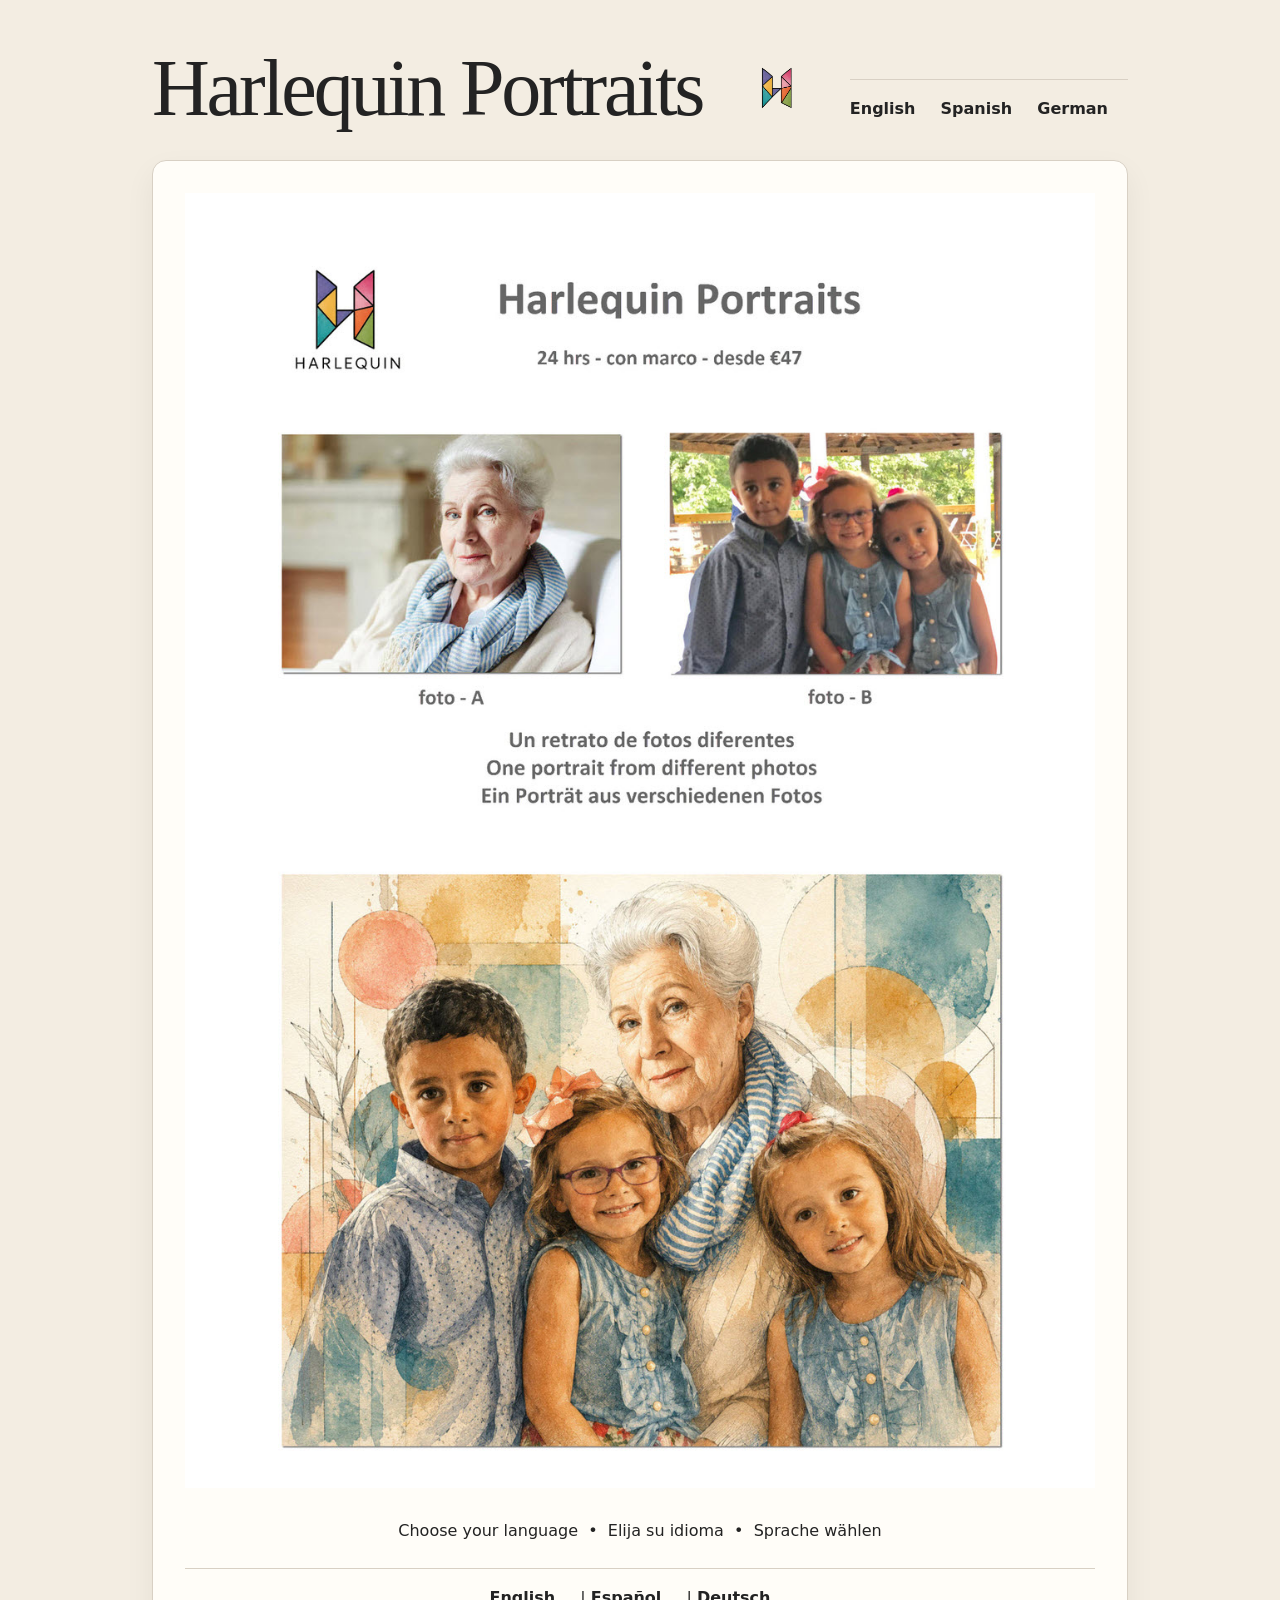
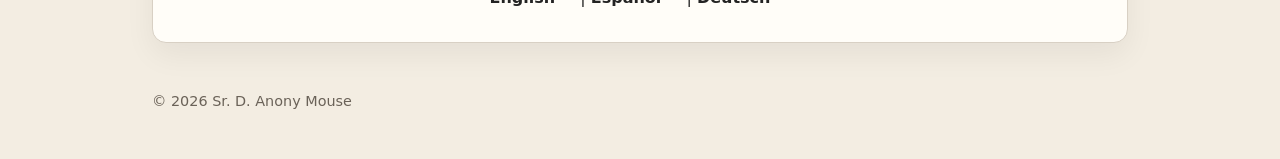
<file: index.html>
<!DOCTYPE html>
<html lang="en">

<head>

    <meta charset="utf-8">

    <meta name="viewport"
          content="width=device-width, initial-scale=1">

    <title>Harlequin Portraits</title>

    <link rel="stylesheet" href="style.css">

</head>

<body>

<div class="wrapper">

    <header class="site-header">

        <h1 class="site-title">
            Harlequin Portraits
        </h1>

        <img src="mini-hq-logo.png"
             alt="Harlequin Portraits logo"
             class="site-logo">

        <nav>
            <a href="uk.html">English</a>
            <a href="es.html">Spanish</a>
            <a href="de.html">German</a>
        </nav>

    </header>


    <main>

        <!-- MAIN MULTI-PHOTO EXAMPLE -->

        <div class="home-hero">

            <img src="ping.jpg"
                 alt="One Harlequin portrait created from different photographs">

        </div>


        <!-- LANGUAGE MENU -->

        <div class="home-language-menu">

            <p>
                Choose your language &nbsp;•&nbsp;
                Elija su idioma &nbsp;•&nbsp;
                Sprache wählen
            </p>

            <nav>
                <a href="uk.html">English</a>
                <span>|</span>
                <a href="es.html">Español</a>
                <span>|</span>
                <a href="de.html">Deutsch</a>
            </nav>

        </div>

    </main>


    <footer>

        <p>
            © 2026 Sr. D. Anony Mouse
        </p>

    </footer>

</div>

<script data-goatcounter="https://harlequin-online.goatcounter.com/count"
        async src="//gc.zgo.at/count.js"></script>

</body>

</html>
</file>
<file: style.css>
:root {
    --bg: #f3ede2;
    --paper: #fffdf8;
    --text: #232323;
    --muted: #6a6258;
    --line: #d8d0c4;
    --accent: #b64026;
    --soft: #f7f1e7;
}

* {
    box-sizing: border-box;
}

body {
    margin: 0;
    background: var(--bg);
    color: var(--text);
    font-family: system-ui, -apple-system, "Segoe UI", Arial, sans-serif;
    line-height: 1.6;
}

.wrapper {
    max-width: 1040px;
    margin: 0 auto;
    padding: 2rem;
}

/* =========================================================
   HEADER
   ========================================================= */

header {
    padding: 1rem 0 2rem;
}

.site-header {
    display: flex;
    align-items: center;
    justify-content: space-between;
    gap: 2rem;
}

.site-title {
    margin: 0;
    font-family: Georgia, "Times New Roman", serif;
    font-size: clamp(2.6rem, 7vw, 5rem);
    line-height: 1;
    font-weight: normal;
    letter-spacing: -0.04em;
}

.site-title span {
    color: var(--accent);
}

.site-logo {
    width: 35px;
    height: auto;
    flex-shrink: 0;
}

.example {
    width: 250px;
    height: auto;
    flex-shrink: 0;
}

.tagline {
    max-width: 680px;
    margin: 0.75rem 0 0;
    color: var(--muted);
    font-size: 1.2rem;
}

/* =========================================================
   NAVIGATION
   ========================================================= */

nav {
    margin-top: 1.5rem;
    padding-top: 1rem;
    border-top: 1px solid var(--line);
}

nav a {
    margin-right: 1.25rem;
    color: var(--text);
    text-decoration: none;
    font-weight: 700;
}

nav a:hover {
    color: var(--accent);
}

/* =========================================================
   MAIN CONTENT
   ========================================================= */

main {
    background: var(--paper);
    border: 1px solid var(--line);
    border-radius: 14px;
    padding: 2rem;
    box-shadow: 0 12px 30px rgba(0, 0, 0, 0.06);
}

h1,
h2,
h3 {
    line-height: 1.2;
}

h1 {
    margin-top: 0;
    font-size: clamp(2rem, 4vw, 3.2rem);
}

h2 {
    margin-top: 2.5rem;
    font-size: 1.7rem;
}

h3 {
    margin-bottom: 0.4rem;
}

.hero {
    max-width: 760px;
    font-size: 1.25rem;
    color: var(--muted);
}

.intro {
    max-width: 760px;
    font-size: 1.1rem;
}
.home-language-menu {
    text-align: center;
}
/* =========================================================
   BUTTONS
   ========================================================= */

.button {
    display: inline-block;
    margin-top: 1rem;
    padding: 0.75rem 1.25rem;
    border: 2px solid var(--accent);
    border-radius: 999px;
    color: var(--accent);
    text-decoration: none;
    font-weight: 800;
}

.button:hover {
    background: var(--accent);
    color: var(--paper);
}

/* =========================================================
   GALLERY
   ========================================================= */

.gallery {
    display: grid;
    grid-template-columns: repeat(auto-fit, minmax(230px, 1fr));
    gap: 1.25rem;
    margin-top: 1.25rem;
}

.card {
    border: 1px solid var(--line);
    border-radius: 14px;
    overflow: hidden;
    background: #ffffff;
}

.placeholder {
    height: 190px;
    background:
        linear-gradient(
            135deg,
            #b64026 0%,
            #e5a23a 40%,
            #0f5c74 100%
        );
}

.placeholder.alt1 {
    background:
        linear-gradient(
            135deg,
            #111111 0%,
            #b64026 55%,
            #f3ede2 100%
        );
}

.placeholder.alt2 {
    background:
        linear-gradient(
            135deg,
            #0f5c74 0%,
            #f3ede2 45%,
            #d49a2a 100%
        );
}

.card-content {
    padding: 1rem;
}

.card-content p {
    color: var(--muted);
}

/* =========================================================
   INDEX PAGE
   ========================================================= */

.home-grid {
    display: grid;
    grid-template-columns: 1fr 1fr 1fr;
    grid-template-areas:
        "left english right"
        "spanish centre german";
    gap: 1.25rem;
    align-items: stretch;
}

.home-image-left {
    grid-area: left;
}

.home-english {
    grid-area: english;
}

.home-image-right {
    grid-area: right;
}

.home-spanish {
    grid-area: spanish;
}

.home-image-centre {
    grid-area: centre;
}

.home-german {
    grid-area: german;
}

/* IMAGE PANELS */

.home-image {
    border: 1px solid var(--line);
    border-radius: 14px;
    overflow: hidden;
    background: #ffffff;
    min-height: 380px;
    display: flex;
    align-items: center;
    justify-content: center;
}

.home-image img {
    display: block;
    width: 100%;
    height: 100%;
    object-fit: cover;
}

/* LANGUAGE PANELS */

.home-language {
    padding: 1rem;
}

.home-language h2 {
    margin-top: 0;
    font-size: 1.7rem;
}

.home-language h3 {
    margin-top: 1.5rem;
}

.home-language p {
    color: var(--muted);
}

.home-language a {
    color: inherit;
}

.home-language h2 a {
    color: #551a8b;
}

.home-email {
    margin-top: 2rem;
}

.home-email a {
    color: #0000ee;
}

.home-hero {
    width: 100%;
    margin: 0 auto 30px auto;
    text-align: center;
}

.home-hero img {
    display: block;
    width: 100%;
    height: auto;
    margin: 0 auto;
}


/* =========================================================
   SERVICE / PRODUCT PAGES
   Used for Harlequin and later similar pages
   ========================================================= */

.service-text {
    max-width: 760px;
}

.process {
    margin: 1.5rem 0;
    padding: 1rem 1.25rem;
    background: var(--soft);
    border-left: 4px solid var(--accent);
    border-radius: 8px;
    font-size: 1.1rem;
    font-weight: 600;
}

.price-grid {
    display: grid;
    grid-template-columns: repeat(auto-fit, minmax(240px, 1fr));
    gap: 1rem;
    margin: 1.5rem 0;
}

.price-card {
    padding: 1.25rem;
    background: #ffffff;
    border: 1px solid var(--line);
    border-radius: 12px;
}

.price-title {
    display: block;
    color: var(--muted);
}

.price {
    display: block;
    margin-top: 0.3rem;
    color: var(--accent);
    font-family: Georgia, "Times New Roman", serif;
    font-size: 1.2rem;
    line-height: 1.2;
}

/* =========================================================
   NOTES / CALLOUTS
   ========================================================= */

.note {
    margin-top: 2rem;
    padding-left: 1rem;
    border-left: 4px solid var(--accent);
    color: var(--muted);
    font-size: 1.1rem;
}

/* =========================================================
   IMAGES
   ========================================================= */

.page-image {
    display: block;
    max-width: 100%;
    height: auto;
    margin: 1.5rem auto;
    border-radius: 12px;
}

/* =========================================================
   FOOTER
   ========================================================= */

footer {
    padding: 2rem 0 0;
    color: var(--muted);
    font-size: 0.9rem;
}

/* =========================================================
   MOBILE
   ========================================================= */

@media (max-width: 600px) {

    .wrapper {
        padding: 1rem;
    }

    main {
        padding: 1.25rem;
    }

    .site-header {
        gap: 1rem;
    }

    .site-logo {
        width: 30px;
    }

    nav a {
        display: inline-block;
        margin-bottom: 0.5rem;
    }

    .price-grid {
        grid-template-columns: 1fr;
    }

    .home-grid {
        grid-template-columns: 1fr;
        grid-template-areas:
            "left"
            "english"
            "right"
            "spanish"
            "centre"
            "german";
    }

    .home-image {
        min-height: 0;
    }

    .home-image img {
        width: 100%;
        height: auto;
        object-fit: contain;
    }

    .home-language {
        padding: 0.5rem 0;
    }
    
/* =========================================================
   LIGHTBOX GALLERY
   ========================================================= */

.lightbox[hidden],
.lightbox button[hidden] {
    display: none !important;
}

.lightbox {
    position: fixed;
    inset: 0;
    z-index: 9999;
    display: flex;
    align-items: center;
    justify-content: center;
    background: rgba(0, 0, 0, 0.92);
    padding: 50px 65px;
}

/* Full-size image */

.lightbox-full-image {
    display: block;
    max-width: 100%;
    max-height: 100%;
    width: auto;
    height: auto;
    object-fit: contain;
    border-radius: 4px;
    box-shadow: 0 8px 30px rgba(0, 0, 0, 0.4);
}

/* Common button styling */

.lightbox button {
    position: absolute;
    z-index: 1;
    border: none;
    background: transparent;
    color: white;
    cursor: pointer;
    font-size: 36px;
    line-height: 1;
    padding: 12px;
}

.lightbox button:hover {
    color: #e5a23a;
}

/* Close button */

.lightbox-close {
    top: 12px;
    right: 20px;
}

/* Previous image */

.lightbox-prev {
    left: 10px;
    top: 50%;
    transform: translateY(-50%);
}

/* Next image */

.lightbox-next {
    right: 10px;
    top: 50%;
    transform: translateY(-50%);
}

/* Keyboard focus */

.lightbox button:focus-visible {
    outline: 2px solid white;
    outline-offset: 4px;
}

/* Mobile screens */

@media (max-width: 600px) {

    .lightbox {
        padding: 55px 35px;
    }

    .lightbox button {
        font-size: 28px;
        padding: 8px;
    }

    .lightbox-close {
        top: 10px;
        right: 10px;
    }

    .lightbox-prev {
        left: 0;
    }

    .lightbox-next {
        right: 0;
    }
}

}
</file>
